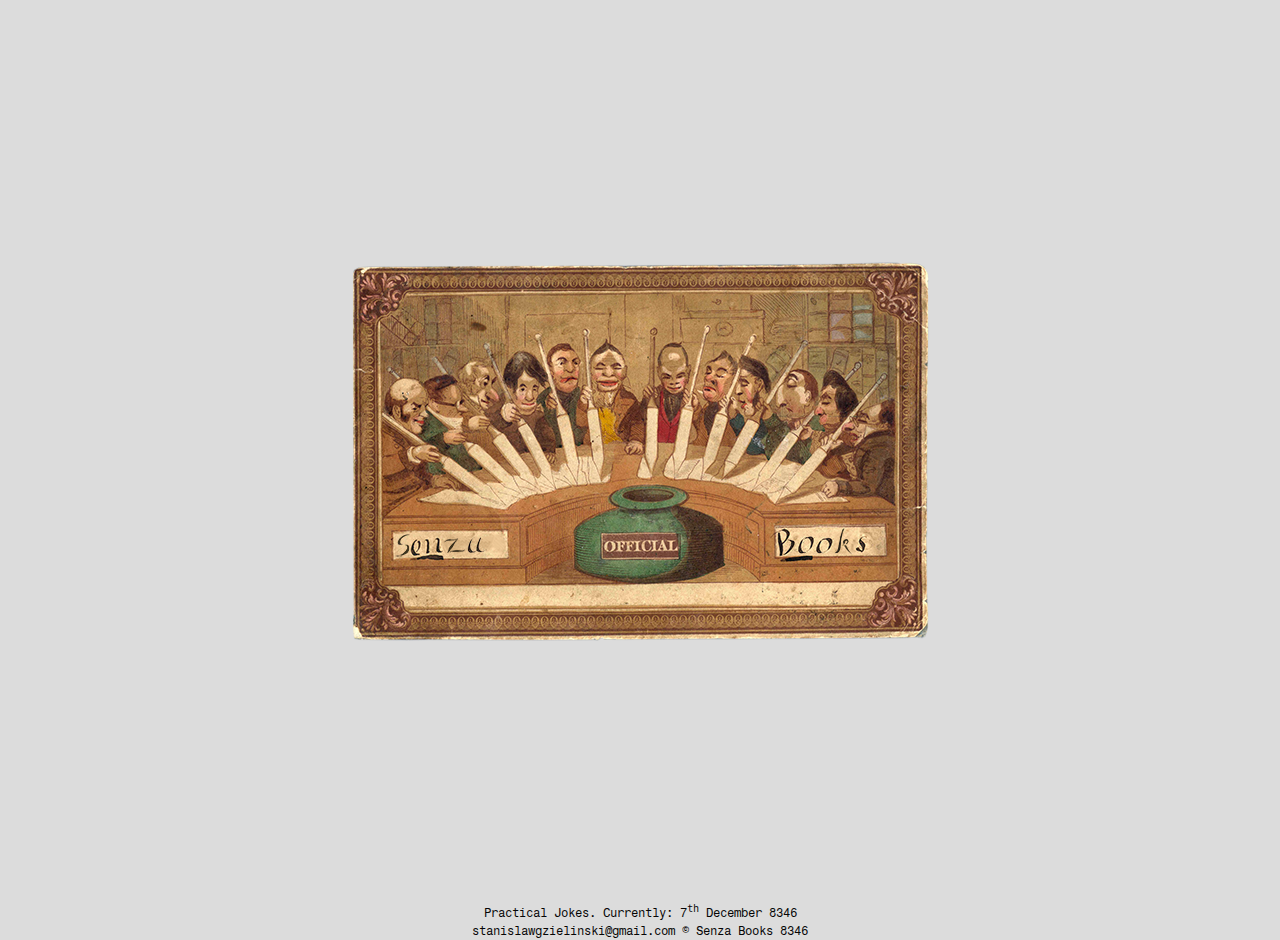
<file: index.html>
<!DOCTYPE html>
<html>
<head>
<title>Senza Books</title>
  
<style>
 
  @font-face {
  font-family: 'FragmentMono';
  src: url(FragmentMono-Regular.woff2);

  }

  body{
  max-width: 600px; 
	margin: 0 auto !important; 
  float: none !important;
  background: rgb(220,220,220);
    
  }
 
  .centered {
  display: flex;
  justify-content: center;
  align-items: center;
  text-align: center;
  font-family: 'FragmentMono';
  font-size: 17px;
  color: rgb(5,5,5);
  min-height: 100vh
  }
  
  a:link {
  color:rgb(25,25,25) ; 
  background-color: transparent; 
}

  
  .info {
        text-align: center;
        font-family: 'FragmentMono';
        font-size: 12px;
        color: rgb(5,5,5);
        line-height: 18px;
        border: none;
        outline: none;
        width:auto;
        background: none;
   
  }


</style>
  
</head>
<body>
  
  <div class="centered">
	  <img src="senza_postcard3.png" alt="Senza Books" width="600">
  </div>
 
  

  
 <footer class="info"> 
<span>Practical Jokes.</span><span> Currently: 7<sup>th</sup> December 8346</span><span><br>stanislawgzielinski@gmail.com &copy&nbspSenza Books 8346</span>
  </footer>
	


</body>
</html>
</file>
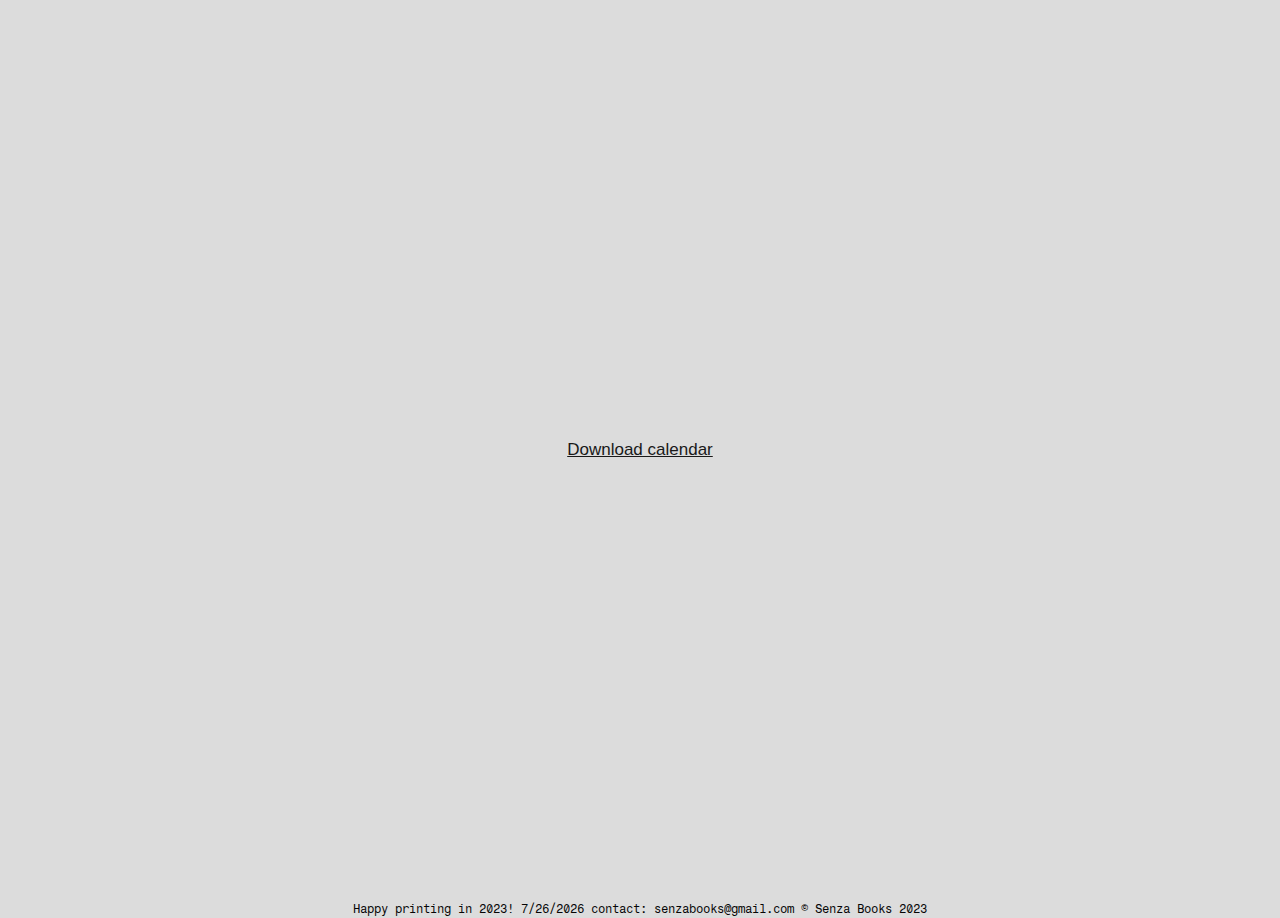
<file: calendar.html>
<!DOCTYPE html>
<html>
<head>
<title>Senza Books</title>
  
<style>
 
  @font-face {
  font-family: 'FragmentMono';
  src: url(FragmentMono-Regular.woff2);

  }

  body{
  max-width: 600px; 
	margin: 0 auto !important; 
  float: none !important;
  background: rgb(220,220,220);
    
  }
 
  .centered {
  display: flex;
  justify-content: center;
  align-items: center;
  text-align: center;
  font-family: sans-serif;
  font-size: 17px;
  color: rgb(5,5,5);
  min-height: 100vh
  }
  
  a:link {
  color:rgb(25,25,25) ; 
  background-color: transparent; 
}

  
  .info {
        text-align: center;
        font-family: 'FragmentMono';
        font-size: 12px;
        color: rgb(5,5,5);
        line-height: 18px;
        border: none;
        outline: none;
        width:auto;
        background: none;
   
  }


</style>
  
</head>
<body>
  
  <div class="centered">
    <a href="senza_calendar_2023.pdf" download> <p>Download calendar</p> </a>
	  
  </div>
 
  

  
 <footer class="info"> 
<span>Happy printing in 2023! </span><script> document.write(new Date().toLocaleDateString()); </script>
contact: senzabooks@gmail.com &copy&nbspSenza Books 2023 
  </footer>

</body>
</html>
</file>
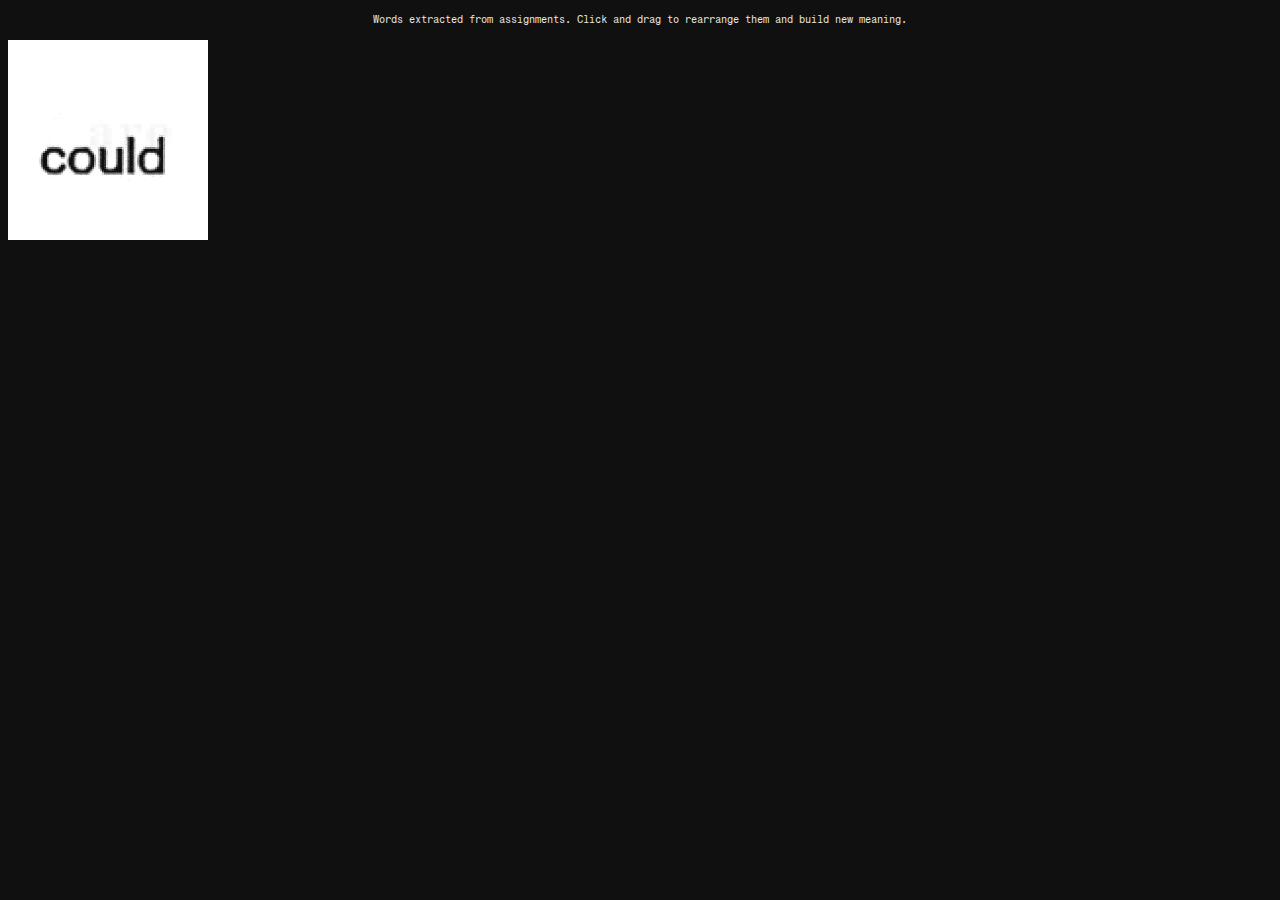
<file: movewords.html>
<!DOCTYPE html>
<html>
  <style>

  @font-face {
  font-family: 'FragmentMono';
  src: url(FragmentMono-Regular.woff2);

  }

  body{
    background-color: #101010;

  }

  div.wrapper {
    display:contents;
    width:1000px;
    margin:0 auto;
}


    .myimg{
      position: absolute;
      z-index: 9;
      border: none;
      cursor:move;
    }

    .info{

        text-align: center;
        font-family:'FragmentMono',monospace;
        font-size: 10px;
        color: rgb(235,235,235);
        line-height: 20px;
        border: none;
        outline: none;
        width:auto;
        background: none;

    }

    img{
      position: absolute;
      opacity:0.94;
      height: 200px;
      width: 200px;
      object-fit: cover;
     margin: 0 auto;

    }


  </style>
  <body>

<div class="wrapper">
      <p class='info'> Words extracted from assignments. Click and drag to rearrange them and build new meaning.</p>

    <div class="myimg"><img src="words/words_4.png"></div>
    <div class="myimg"><img src="words/words_5.png"></div>
    <div class="myimg"><img src="words/words_10.png"></div>
    <div class="myimg"><img src="words/words_28.png"></div>
    <div class="myimg"><img src="words/words_41.png"></div>
    <div class="myimg"><img src="words/words_52.png"></div>
    <div class="myimg"><img src="words/words_54.png"></div>
    <div class="myimg"><img src="words/words_65.png"></div>


</div>




    <script>
      //Make img draggable:
      var offset = 5;
      var myimgs = document.getElementsByClassName("myimg");
      for (var i = 0; i < myimgs.length; i++) {
        dragElement(myimgs[i]);
      //  myimgs[i].style.left = offset + "px";
      //  offset = offset + myimgs[i].offsetWidth - 0;
      }

      function dragElement(elmnt) {
        var pos1 = 0,
            pos2 = 0,
            pos3 = 0,
            pos4 = 0;
        if (elmnt.getElementsByClassName("myimg")[0]) {
          /* if present, the header is where you move the DIV from:*/
          elmnt.getElementsByClassName(
            "myimg"
          )[0].onmousedown = dragMouseDown;
        } else {
          /* otherwise, move the DIV from anywhere inside the DIV:*/
          elmnt.onmousedown = dragMouseDown;

        }

        function dragMouseDown(e) {
          e = e || window.event;
          e.preventDefault();
          // get the mouse cursor position at startup:
          pos3 = e.clientX;
          pos4 = e.clientY;
          document.onmouseup = closeDragElement;
          // call a function whenever the cursor moves:
          document.onmousemove = elementDrag;
        }

        function elementDrag(e) {
          e = e || window.event;
          e.preventDefault();
          // calculate the new cursor position:
          pos1 = pos3 - e.clientX;
          pos2 = pos4 - e.clientY;
          pos3 = e.clientX;
          pos4 = e.clientY;
          // set the element's new position:
          elmnt.style.top = elmnt.offsetTop - pos2 + "px";
          elmnt.style.left = elmnt.offsetLeft - pos1 + "px";
        }

        function closeDragElement() {
          /* stop moving when mouse button is released:*/
          document.onmouseup = null;
          document.onmousemove = null;
        }
      }
    </script>
  </body>
</html>
</file>
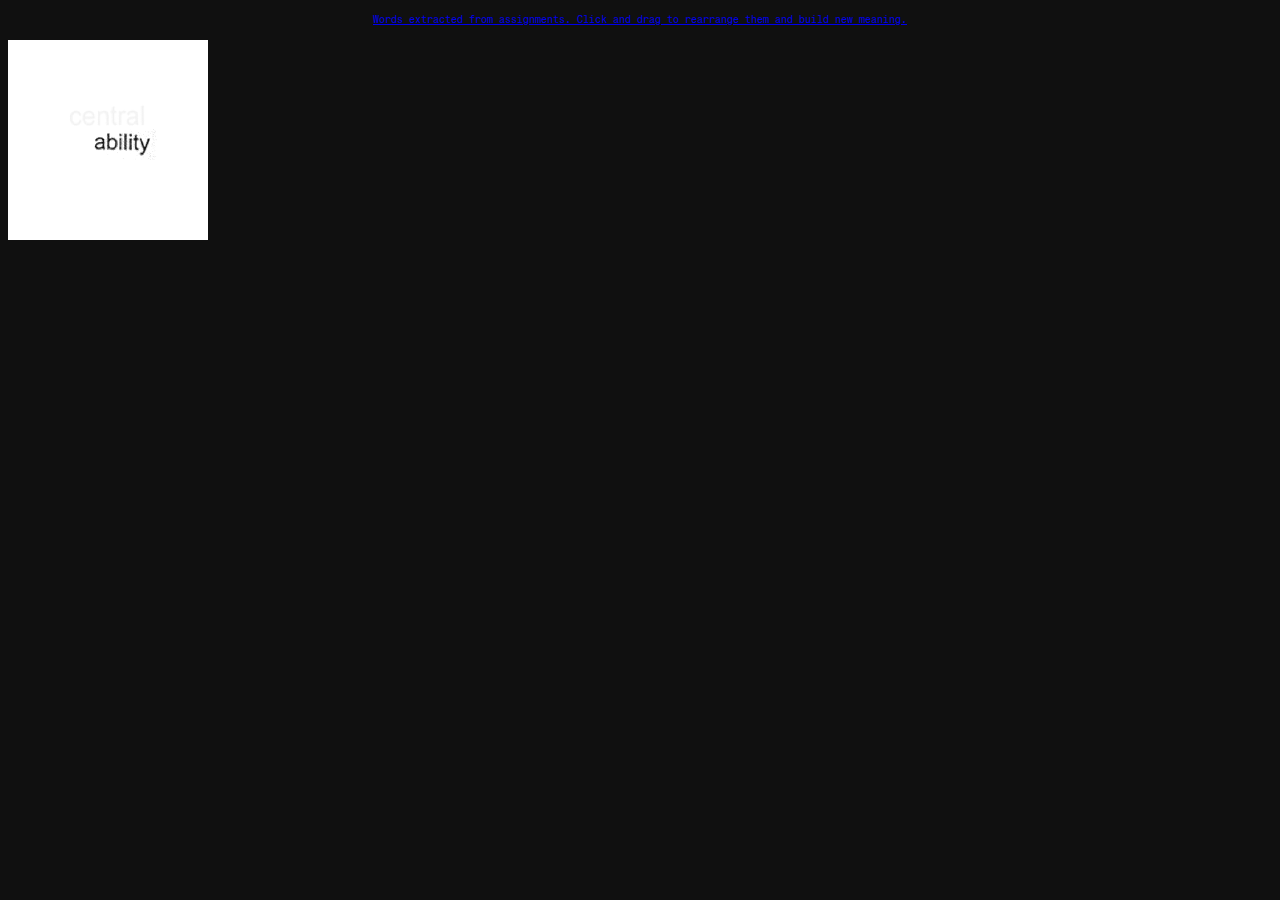
<file: movingwords.html>
<!DOCTYPE html>
<html>
  <style>

  @font-face {
  font-family: 'FragmentMono';
  src: url(FragmentMono-Regular.woff2);

  }

  body{
    background-color: #101010;

  }

  div.wrapper {
    display:contents;
    width:1000px;
    margin:0 auto;
}


    .myimg{
      position: absolute;
      z-index: 9;
      border: none;
      cursor:move;
    }

    .info{

        text-align: center;
        font-family:'FragmentMono',monospace;
        font-size: 10px;
        color: rgb(235,235,235);
        line-height: 20px;
        border: none;
        outline: none;
        width:auto;
        background: none;

    }

    img{
      position: absolute;
      opacity:0.94;
      height: 200px;
      width: 200px;
      object-fit: cover;
     margin: 0 auto;

    }
    
 


  </style>
  <body>

<div class="wrapper">
   <p class='info'><a href="https://vdtvt.github.io/vdtvt/"> Words extracted from assignments. Click and drag to rearrange them and build new meaning.</a></p>

  <div class="myimg"><img src="words/words_4.png"></div>
  <div class="myimg"><img src="words/words_5.png"></div>
  <div class="myimg"><img src="words/words_10.png"></div>
  <div class="myimg"><img src="words/words_28.png"></div>
  <div class="myimg"><img src="words/words_41.png"></div>
  <div class="myimg"><img src="words/words_52.png"></div>
  <div class="myimg"><img src="words/words_54.png"></div>
  <div class="myimg"><img src="words/words_60.png"></div>
  <div class="myimg"><img src="words/words_61.png"></div>
  <div class="myimg"><img src="words/words_62.png"></div>
  <div class="myimg"><img src="words/words_63.png"></div>
  <div class="myimg"><img src="words/words_64.png"></div>
  <div class="myimg"><img src="words/words_65.png"></div>
  <div class="myimg"><img src="words/words_66.png"></div>
  <div class="myimg"><img src="words/words_67.png"></div>
  <div class="myimg"><img src="words/words_68.png"></div>
  <div class="myimg"><img src="words/words_69.png"></div>
  <div class="myimg"><img src="words/words_70.png"></div>
  <div class="myimg"><img src="words/words_71.png"></div>
  <div class="myimg"><img src="words/words_72.png"></div>
  <div class="myimg"><img src="words/words_73.png"></div>
  <div class="myimg"><img src="words/words_74.png"></div>


</div>




    <script>
      //Make img draggable:
      var offset = 5;
      var myimgs = document.getElementsByClassName("myimg");
      for (var i = 0; i < myimgs.length; i++) {
        dragElement(myimgs[i]);
      //  myimgs[i].style.left = offset + "px";
      //  offset = offset + myimgs[i].offsetWidth - 0;
      }

      function dragElement(elmnt) {
        var pos1 = 0,
            pos2 = 0,
            pos3 = 0,
            pos4 = 0;
        if (elmnt.getElementsByClassName("myimg")[0]) {
          /* if present, the header is where you move the DIV from:*/
          elmnt.getElementsByClassName(
            "myimg"
          )[0].onmousedown = dragMouseDown;
        } else {
          /* otherwise, move the DIV from anywhere inside the DIV:*/
          elmnt.onmousedown = dragMouseDown;

        }

        function dragMouseDown(e) {
          e = e || window.event;
          e.preventDefault();
          // get the mouse cursor position at startup:
          pos3 = e.clientX;
          pos4 = e.clientY;
          document.onmouseup = closeDragElement;
          // call a function whenever the cursor moves:
          document.onmousemove = elementDrag;
        }

        function elementDrag(e) {
          e = e || window.event;
          e.preventDefault();
          // calculate the new cursor position:
          pos1 = pos3 - e.clientX;
          pos2 = pos4 - e.clientY;
          pos3 = e.clientX;
          pos4 = e.clientY;
          // set the element's new position:
          elmnt.style.top = elmnt.offsetTop - pos2 + "px";
          elmnt.style.left = elmnt.offsetLeft - pos1 + "px";
        }

        function closeDragElement() {
          /* stop moving when mouse button is released:*/
          document.onmouseup = null;
          document.onmousemove = null;
        }
      }
    </script>
  </body>
</html>
</file>
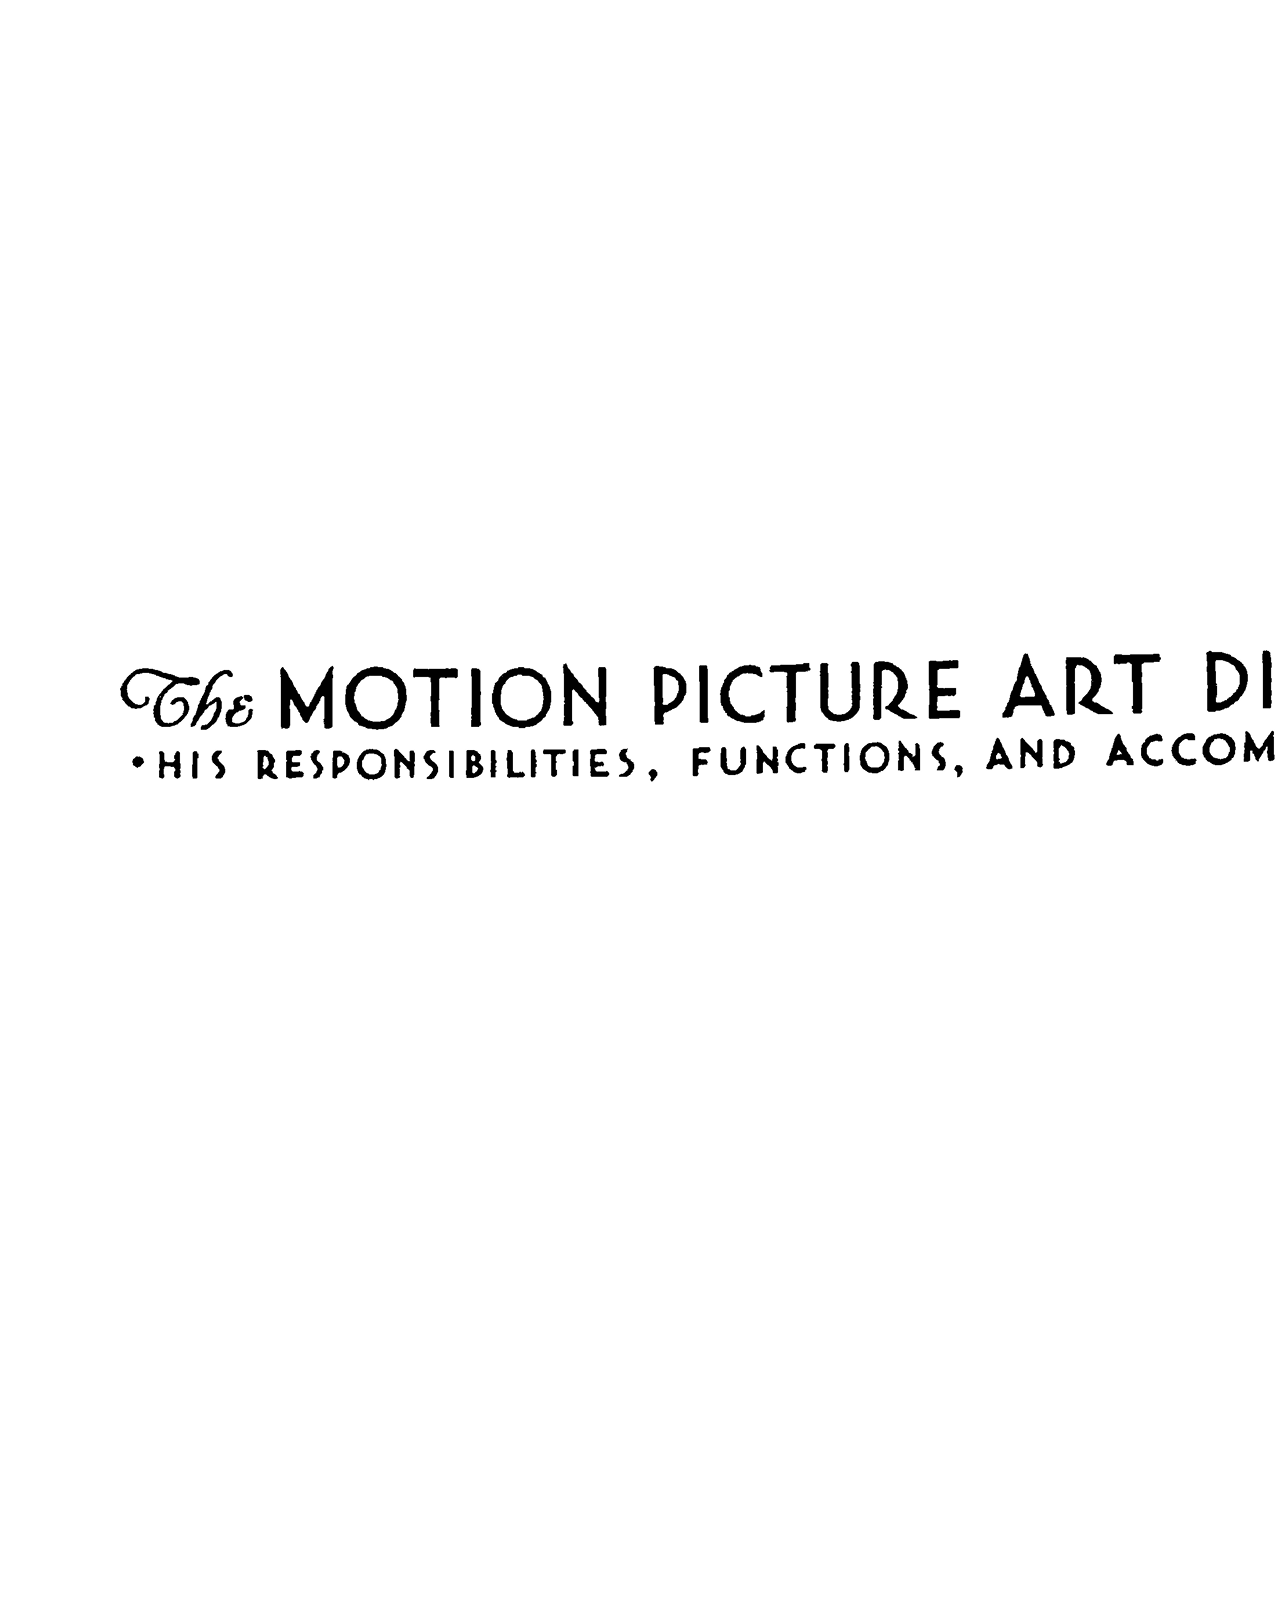
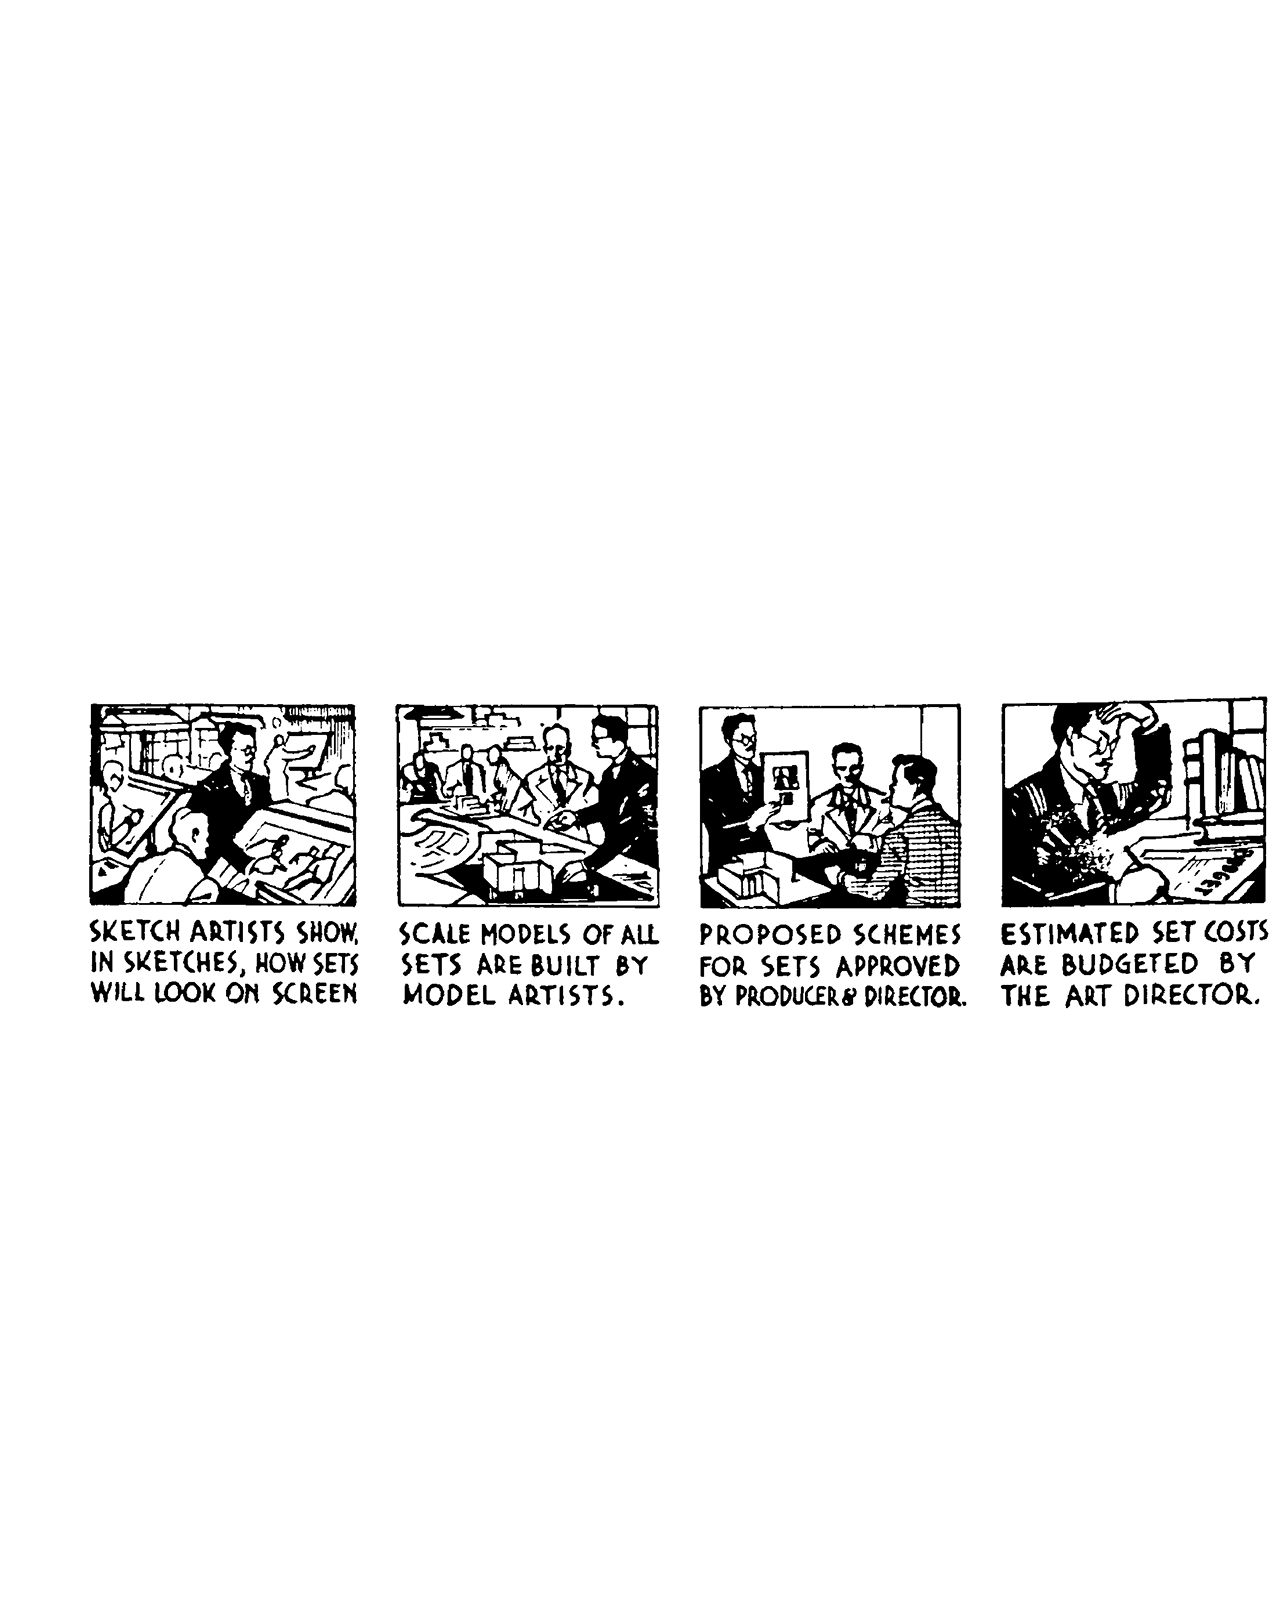
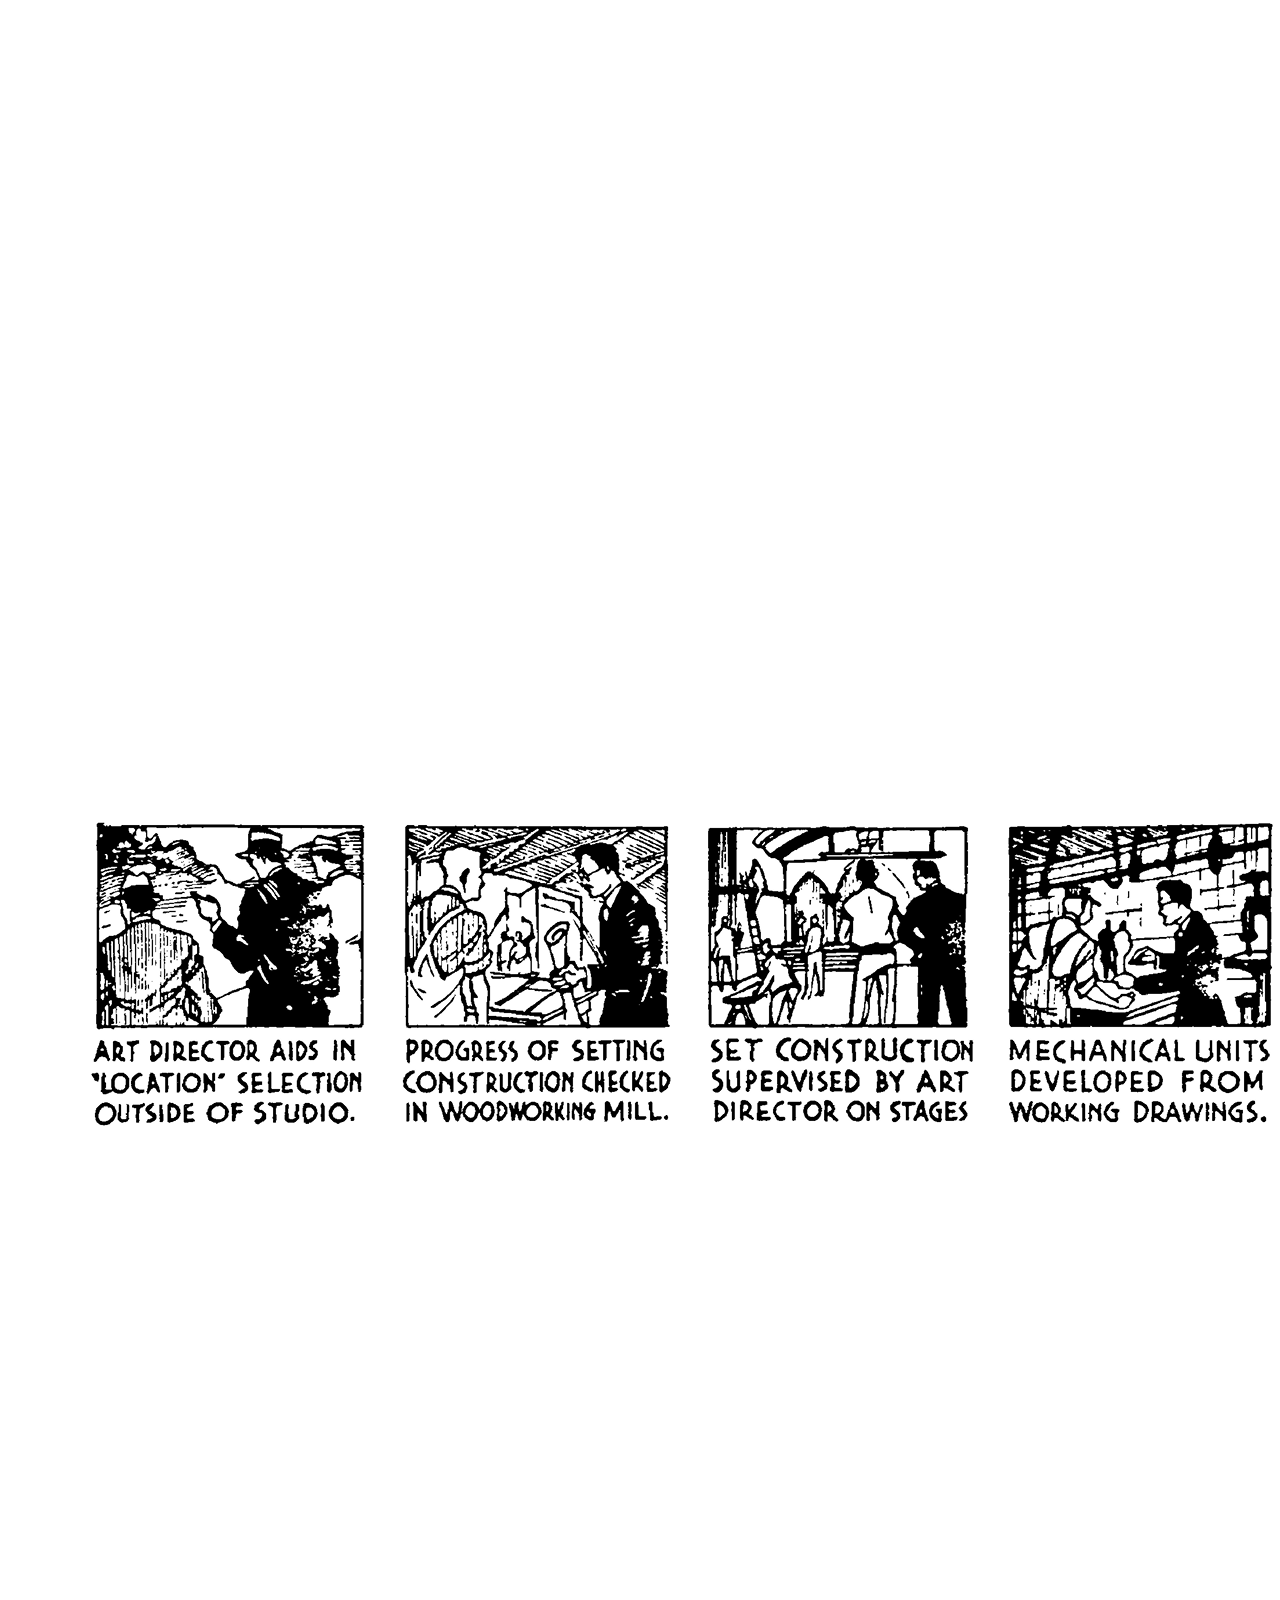
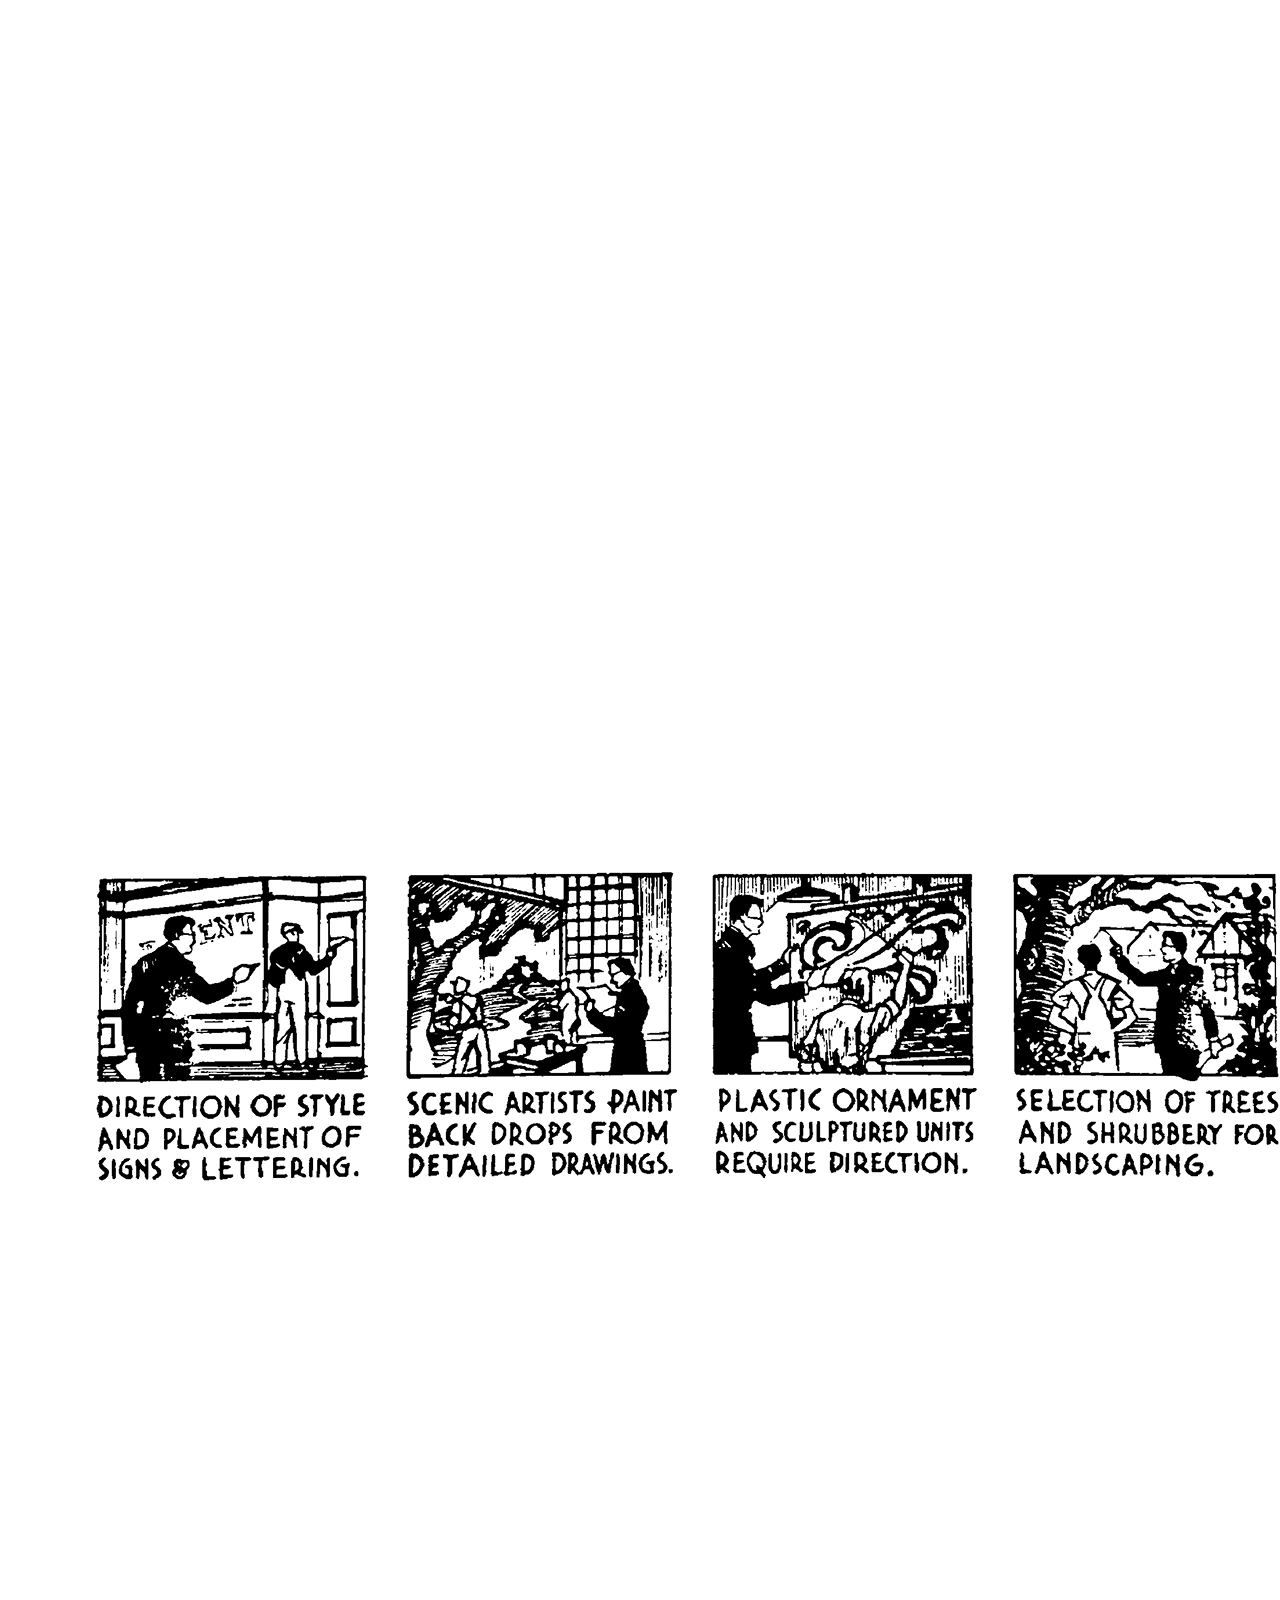
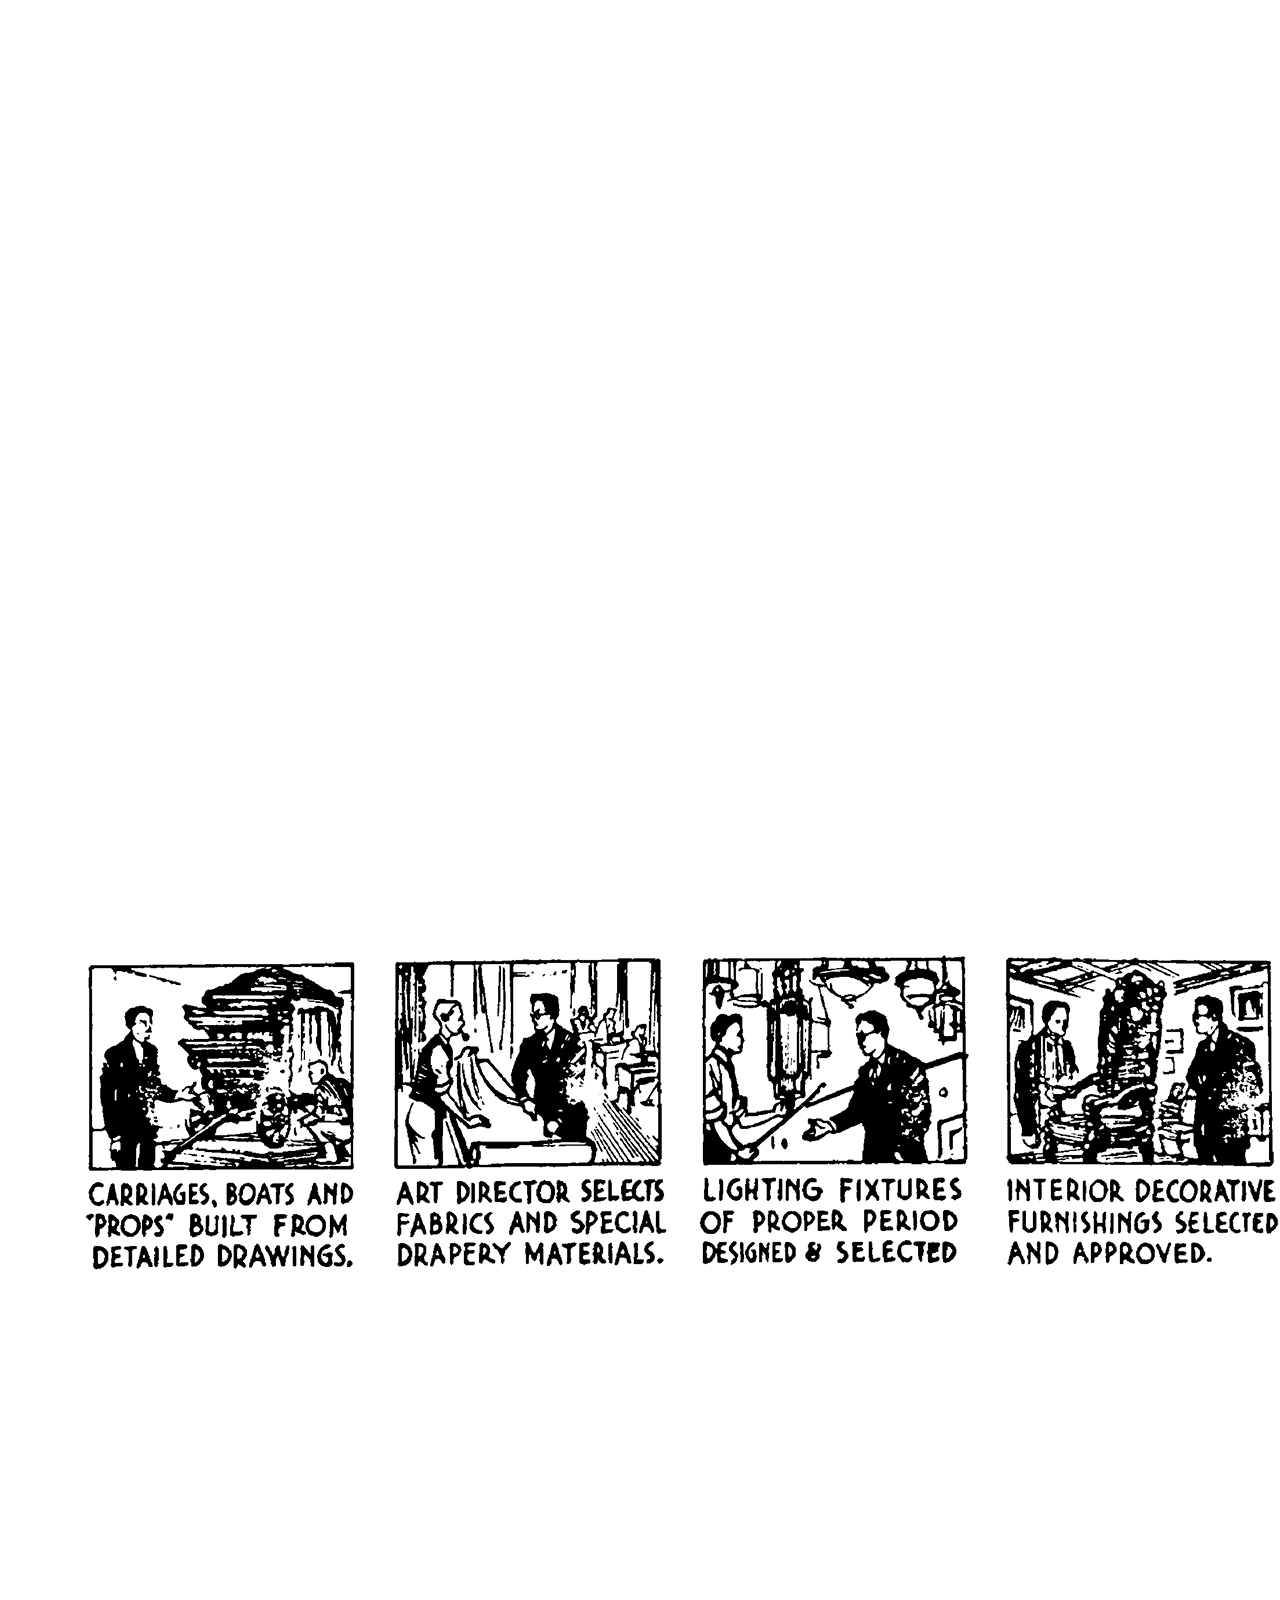
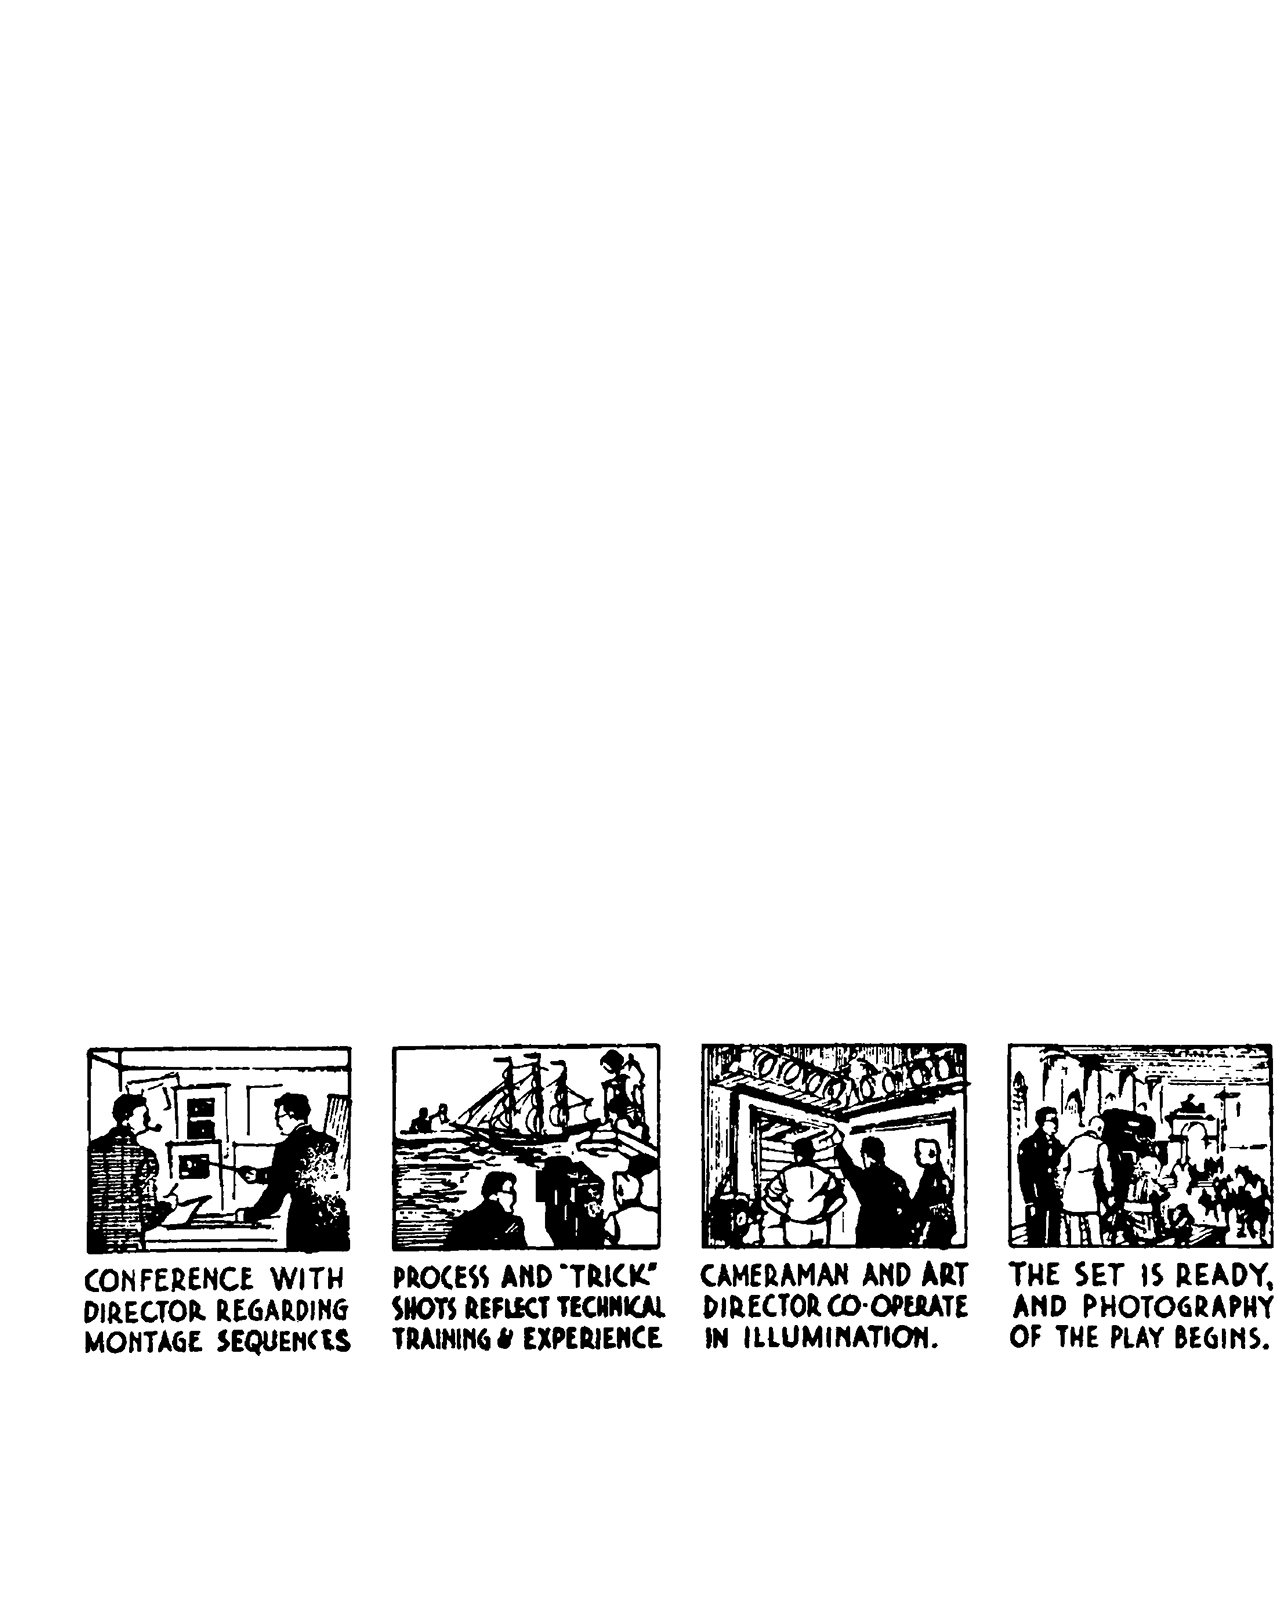
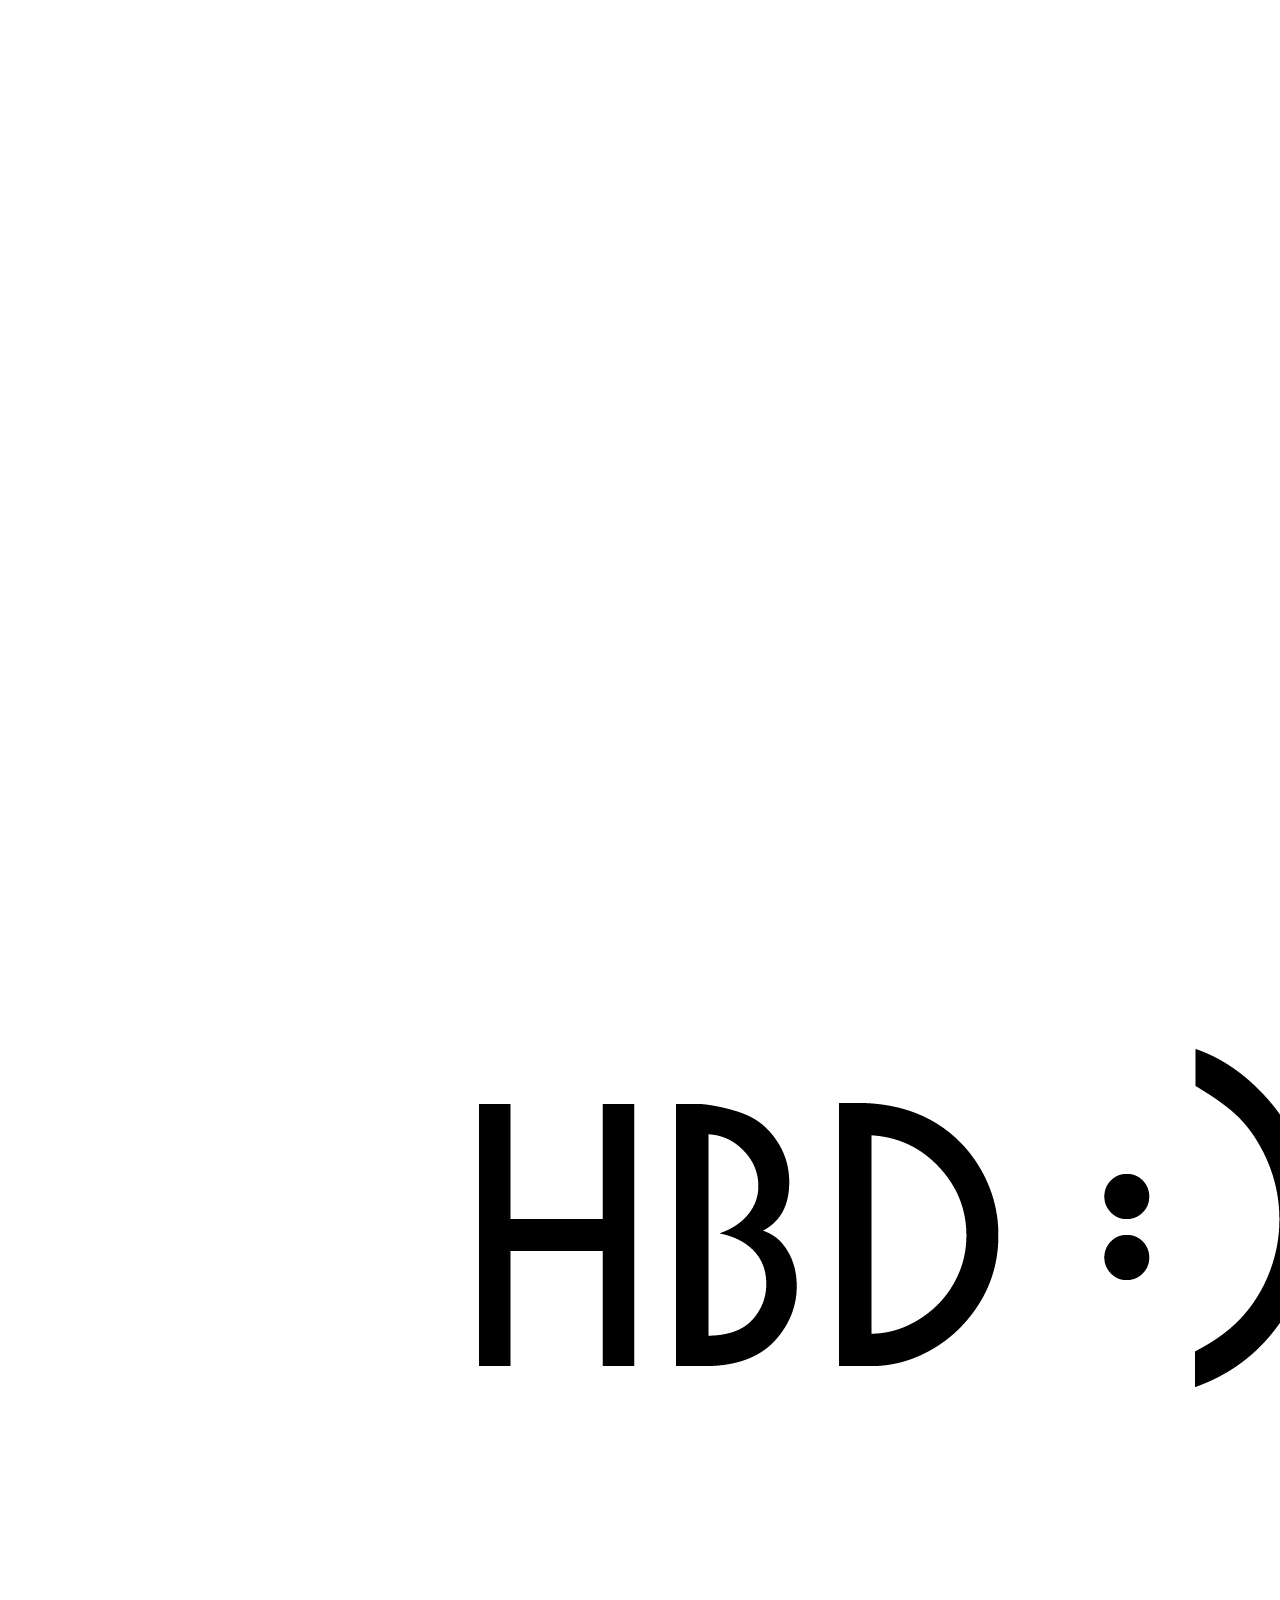
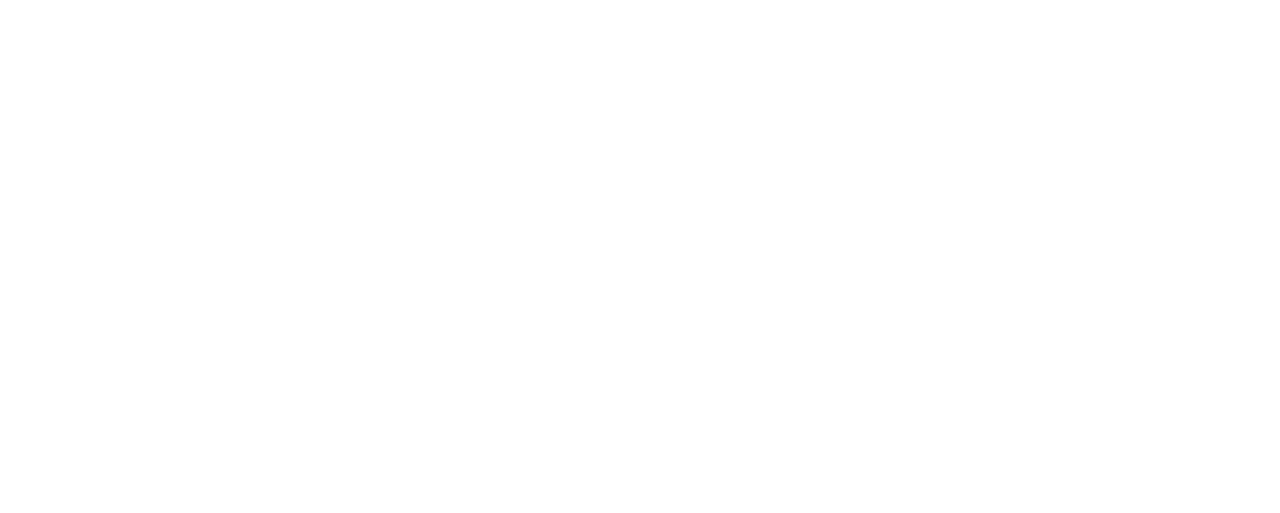
<file: tomek26.html>
<!DOCTYPE html>

<style type="text/css">

  body{
    background: 230;
  }

</style>

<body>

    <div>
      <img src="tomek26images/tomek1.png">
      <img src="tomek26images/tomek2.png">
      <img src="tomek26images/tomek3.png">
      <img src="tomek26images/tomek4.png">
      <img src="tomek26images/tomek5.png">
      <img src="tomek26images/tomek6.png">
      <img src="tomek26images/tomek7.png">
    </div>
  
  </div>
  
</section>
</body>
</file>
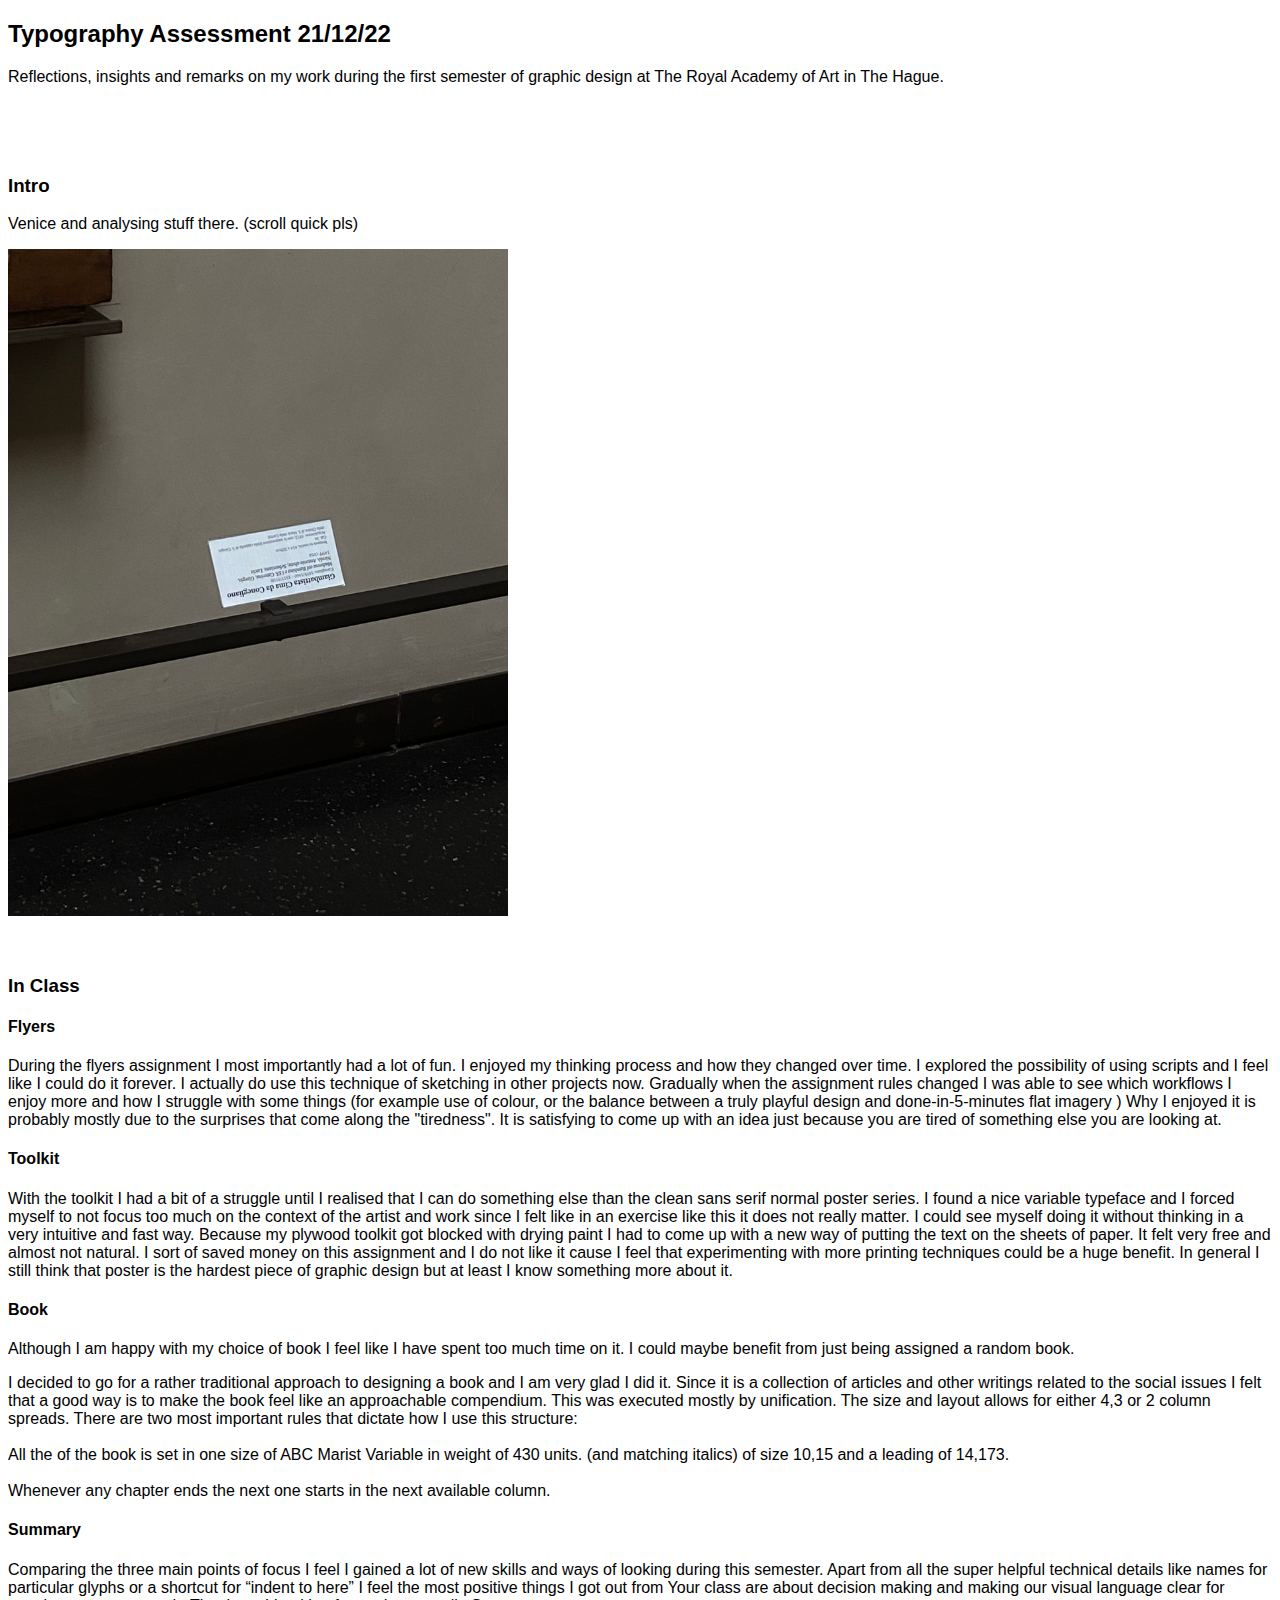
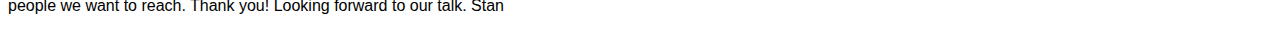
<file: typographyrob.html>
<!DOCTYPE html>
<html>
<head>
<title>Typography Assessment 21/12/22</title>
<style>
body{
  font-family: Sans-Serif;
}

</style>
</head>
<body>

<h2>Typography Assessment 21/12/22</h2>
<p>Reflections, insights and remarks on my work during the first semester of graphic design at The Royal Academy of Art in The Hague.
</p>
<br><br><br>

<h3>Intro</h3>

<p>Venice and analysing stuff there. (scroll quick pls)</p>
<img src="IMG_7486.jpeg" width="500">
<br><br><br>
<h3>In Class</h3>


<h4>Flyers</h4>
<p>During the flyers assignment I most importantly had a lot of fun. I enjoyed my thinking process and how they changed over time. I explored the possibility of using scripts and I feel like I could do it forever. I actually do use this technique of sketching in other projects now.

Gradually when the assignment rules changed I was able to see which workflows I enjoy more and how I struggle with some things (for example use of colour, or the balance between a truly playful design and done-in-5-minutes flat imagery ) 

Why I enjoyed it is probably mostly due to the surprises that come along the "tiredness".
It is satisfying to come up with an idea just because you are tired of something else you are looking at.</p>

<h4>Toolkit</h4>
<p>With the toolkit I had a bit of a struggle until I realised that I can do something else than the clean sans serif normal poster series. 
I found a nice variable typeface and I forced myself to not focus too much on the context of the artist and work since I felt like in an exercise like this it does not really matter. 
I could see myself doing it without thinking in a very intuitive and fast way. Because my plywood toolkit got blocked with drying paint I had to come up with a new way of putting the text on the sheets of paper. It felt very free and almost not natural. I sort of saved money on this assignment and I do not like it cause I feel that experimenting with more printing techniques could be a huge benefit. In general I still think that poster is the hardest piece of graphic design but at least I know something more about it. </p>

<h4>Book</h4>
<p>Although I am happy with my choice of book I feel like I have spent too much time on it. I could maybe benefit from just being assigned a random book. </p>

<p>I decided to go for a rather traditional approach to designing  a book and I am very glad I did it. 
Since it is a collection of articles and other writings related to the sociaI issues I felt that a good way is to make the book feel like an approachable compendium. This was executed mostly by unification.
The size and layout allows for either 4,3 or 2 column spreads. There are two most important rules that dictate how I use this structure:
<br><br>
All the of the book is set in one size of ABC Marist Variable in weight of 430 units. (and matching italics) of size 10,15 and a leading of 14,173. 
<br><br>
Whenever any chapter ends the next one starts in the next available column. 
</p>

<h4>Summary</h4>
<p>Comparing the three main points of focus I feel I gained a lot of new skills and ways of looking during this semester. 

Apart from all the super helpful technical details like names for particular glyphs or a shortcut for “indent to here” I feel the most positive things I got out from Your class are about decision making and making our visual language clear for people we want to reach.


Thank you! Looking forward to our talk.
Stan
</p>


</body>
</html>
</file>
